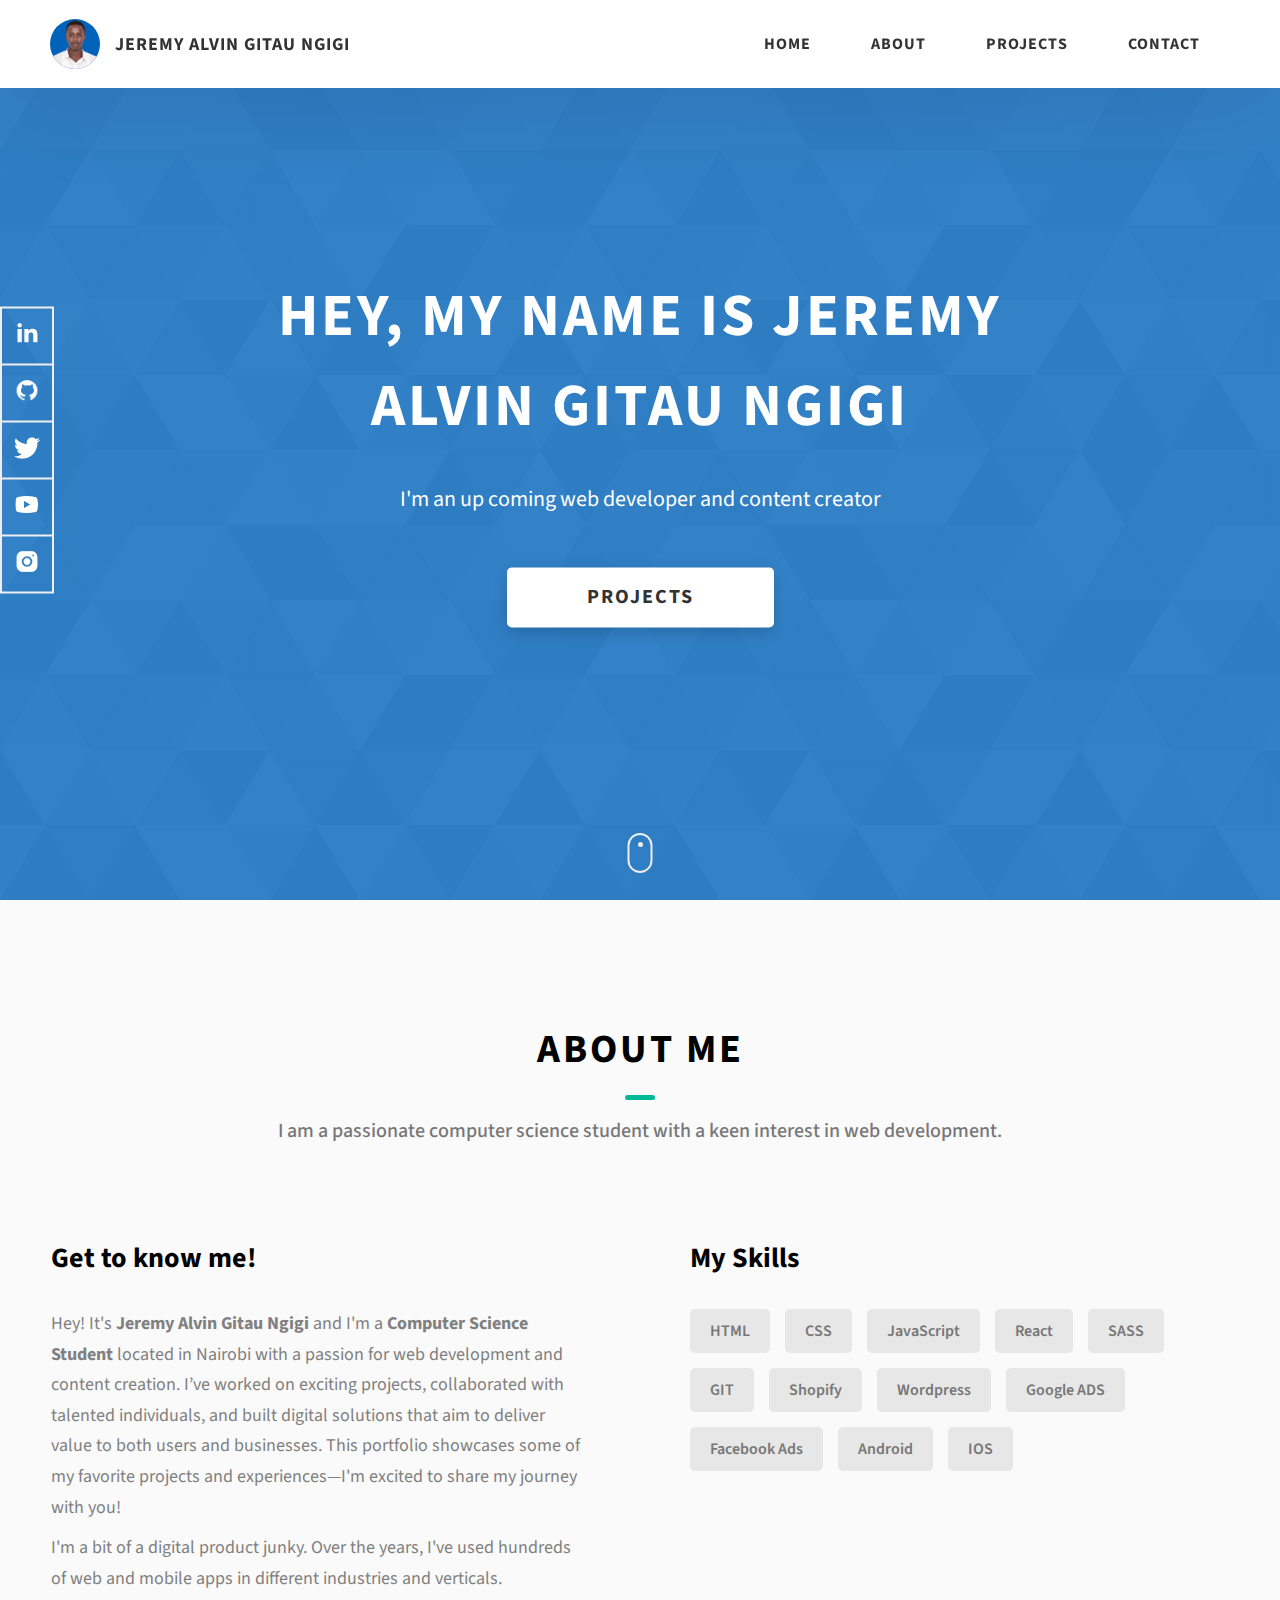
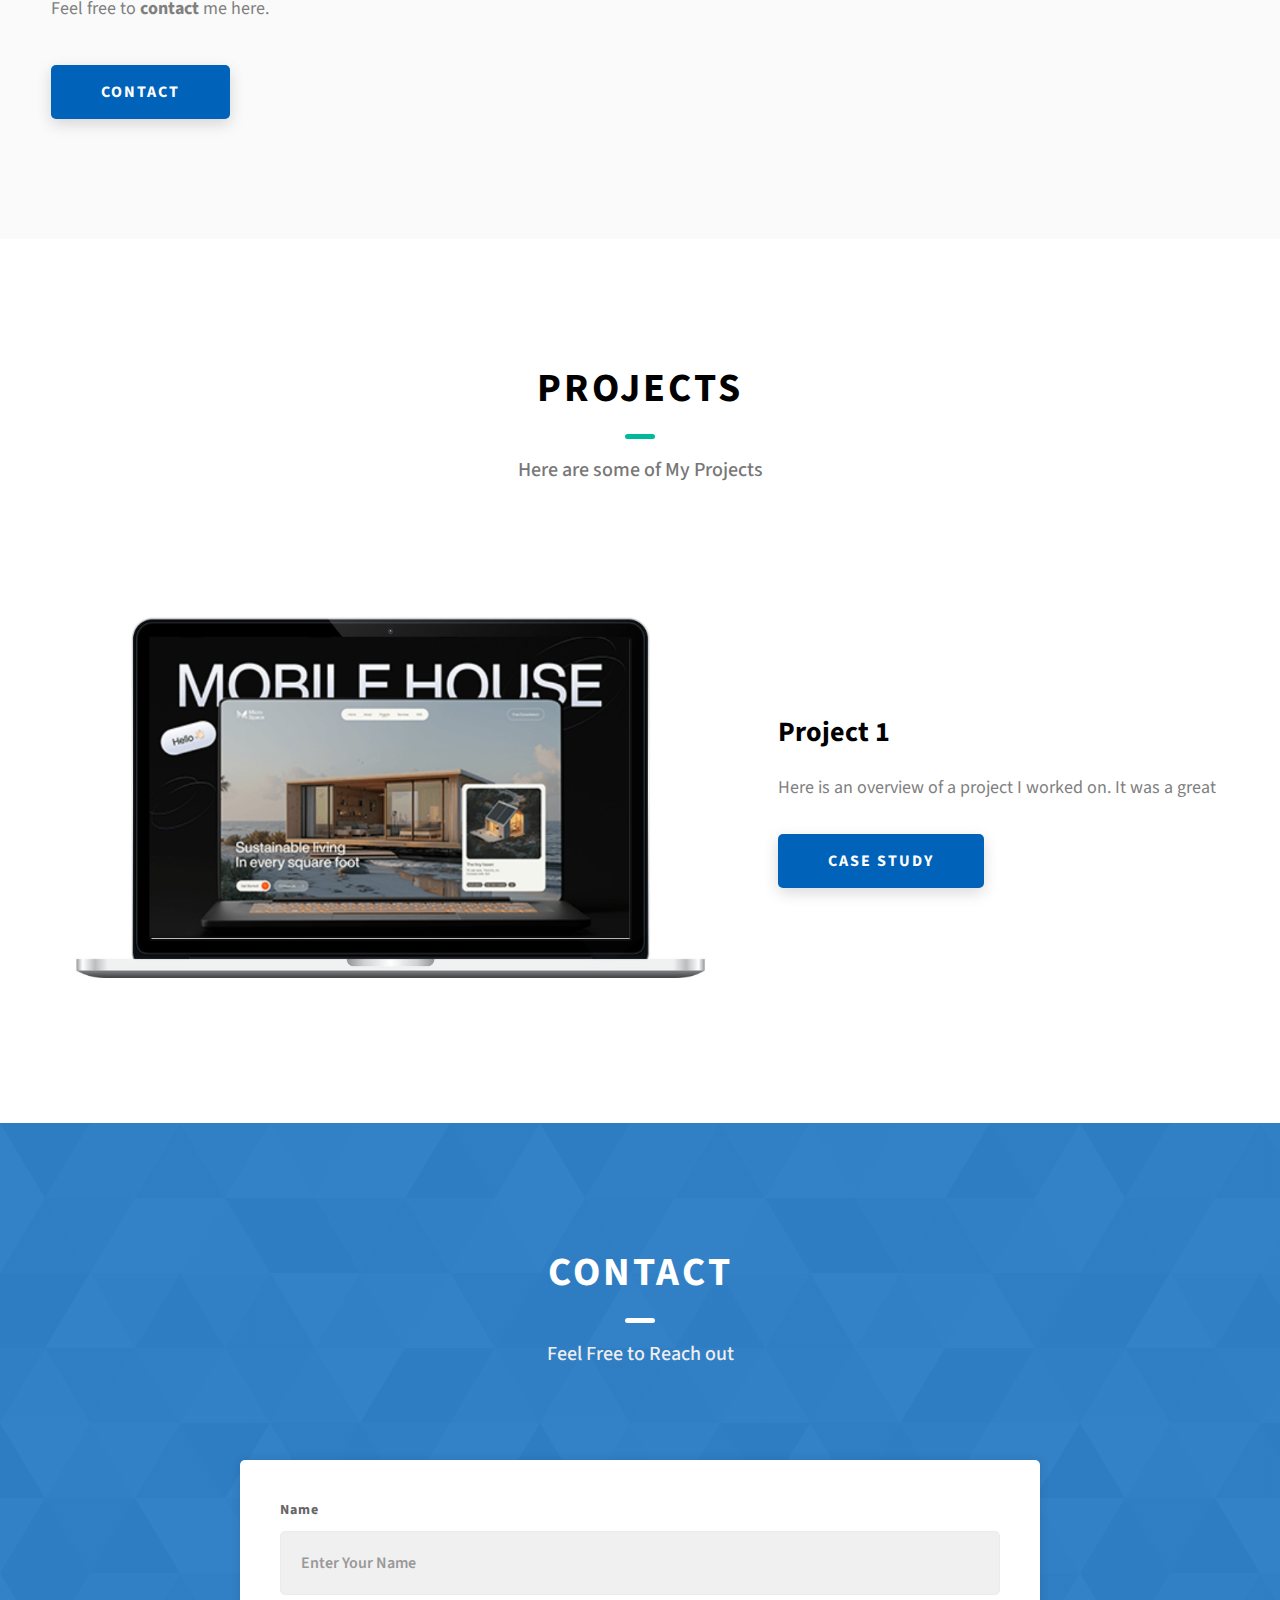
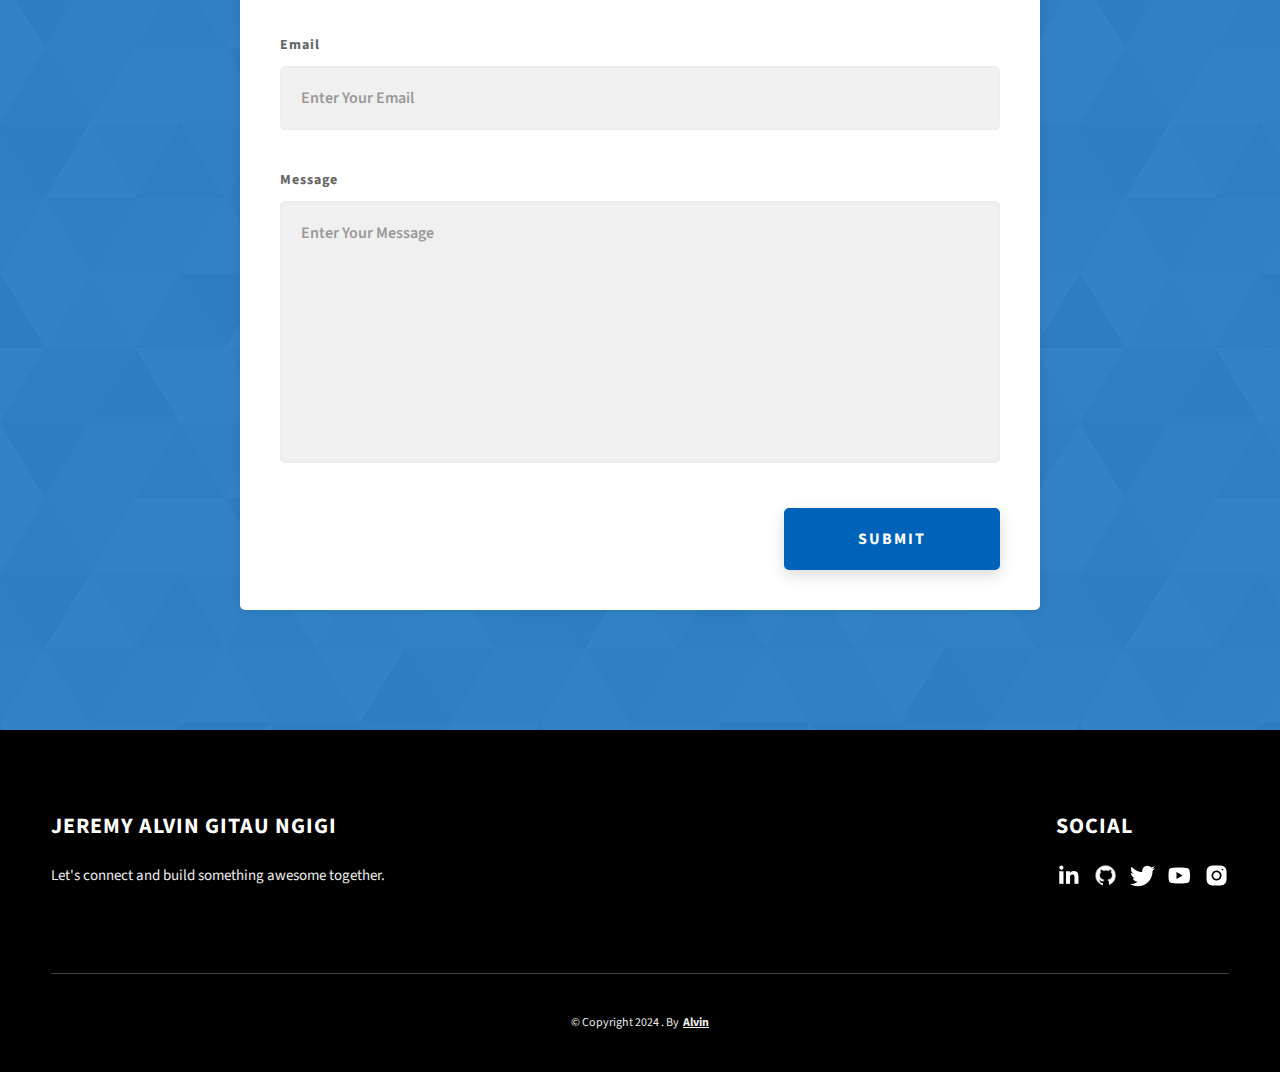
<file: index.html>
<!DOCTYPE html>
<html lang="en">
  <head>
    <meta charset="UTF-8" />
    <meta name="viewport" content="width=device-width, initial-scale=1.0" />
    <meta http-equiv="X-UA-Compatible" content="ie=edge" />
    <title>Alvin</title>
    <meta name="description" content="Portfolio" />

    <link rel="stylesheet" href="css/style.css" />

    <link rel="preconnect" href="https://fonts.googleapis.com" />
    <link rel="preconnect" href="https://fonts.gstatic.com" crossorigin />
    <link
      href="https://fonts.googleapis.com/css2?family=Source+Sans+Pro:wght@400;600;700;900&display=swap"
      rel="stylesheet"
    />
  </head>
  <body>
    <header class="header">
      <div class="header__content">
        <div class="header__logo-container">
          <div class="header__logo-img-cont">
            <img
              src="./assets/png/Jeremy Alvin Gitau Ngigi.png"
              alt="Jeremy Alvin Gitau Ngigi"
              class="header__logo-img"
            />
          </div>
          <span class="header__logo-sub">Jeremy Alvin Gitau Ngigi</span>
        </div>
        <div class="header__main">
          <ul class="header__links">
            <li class="header__link-wrapper">
              <a href="./index.html" class="header__link"> Home </a>
            </li>
            <li class="header__link-wrapper">
              <a href="./index.html#about" class="header__link">About </a>
            </li>
            <li class="header__link-wrapper">
              <a href="./index.html#projects" class="header__link">
                Projects
              </a>
            </li>
            <li class="header__link-wrapper">
              <a href="./index.html#contact" class="header__link"> Contact </a>
            </li>
          </ul>
          <div class="header__main-ham-menu-cont">
            <img
              src="./assets/svg/ham-menu.svg"
              alt="hamburger menu"
              class="header__main-ham-menu"
            />
            <img
              src="./assets/svg/ham-menu-close.svg"
              alt="hamburger menu close"
              class="header__main-ham-menu-close d-none"
            />
          </div>
        </div>
      </div>
      <div class="header__sm-menu">
        <div class="header__sm-menu-content">
          <ul class="header__sm-menu-links">
            <li class="header__sm-menu-link">
              <a href="./index.html"> Home </a>
            </li>

            <li class="header__sm-menu-link">
              <a href="./index.html#about"> About </a>
            </li>

            <li class="header__sm-menu-link">
              <a href="./index.html#projects"> Projects </a>
            </li>

            <li class="header__sm-menu-link">
              <a href="./index.html#contact"> Contact </a>
            </li>
          </ul>
        </div>
      </div>
    </header>
    <section class="home-hero">
      <div class="home-hero__content">
        <h1 class="heading-primary">Hey, My name is Jeremy Alvin Gitau Ngigi</h1>
        <div class="home-hero__info">
          <p class="text-primary">
            I'm an up coming web developer and content creator
          </p>
        </div>
        <div class="home-hero__cta">
          <a href="./index.html#projects" class="btn btn--bg">Projects</a>
        </div>
      </div>
      <div class="home-hero__socials">
        <div class="home-hero__social">
          <a href="#" class="home-hero__social-icon-link">
            <img
              src="./assets/png/linkedin-ico.png"
              alt="icon"
              class="home-hero__social-icon"
            />
          </a>
        </div>
        <div class="home-hero__social">
          <a href="#" class="home-hero__social-icon-link">
            <img
              src="./assets/png/github-ico.png"
              alt="icon"
              class="home-hero__social-icon"
            />
          </a>
        </div>
        <div class="home-hero__social">
          <a href="#" class="home-hero__social-icon-link">
            <img
              src="./assets/png/twitter-ico.png"
              alt="icon"
              class="home-hero__social-icon"
            />
          </a>
        </div>
        <div class="home-hero__social">
          <a href="#" class="home-hero__social-icon-link">
            <img
              src="./assets/png/yt-ico.png"
              alt="icon"
              class="home-hero__social-icon"
            />
          </a>
        </div>
        <div class="home-hero__social">
          <a
            href="#"
            class="home-hero__social-icon-link home-hero__social-icon-link--bd-none"
          >
            <img
              src="./assets/png/insta-ico.png"
              alt="icon"
              class="home-hero__social-icon"
            />
          </a>
        </div>
      </div>
      <div class="home-hero__mouse-scroll-cont">
        <div class="mouse"></div>
      </div>
    </section>
    <section id="about" class="about sec-pad">
      <div class="main-container">
        <h2 class="heading heading-sec heading-sec__mb-med">
          <span class="heading-sec__main">About Me</span>
          <span class="heading-sec__sub">
            I am a passionate computer science student with a keen interest in web development.

          </span>
        </h2>
        <div class="about__content">
          <div class="about__content-main">
            <h3 class="about__content-title">Get to know me!</h3>
            <div class="about__content-details">
              <p class="about__content-details-para">
                Hey! It's
                <strong>Jeremy Alvin Gitau Ngigi</strong>
                and I'm a <strong> Computer Science Student </strong> located in
                Nairobi with a passion for web development and content creation.
                I’ve worked on exciting projects, collaborated with talented individuals, 
                and built digital solutions that aim to deliver value to both users and businesses. 
                This portfolio showcases some of my favorite projects and experiences—I'm excited 
                to share my journey with you!
              </p>
              <p class="about__content-details-para">
                I'm a bit of a digital product junky. Over the years, I've used
                hundreds of web and mobile apps in different industries and
                verticals. <br> Feel free to
                <strong>contact</strong> me here.
              </p>
            </div>
            <a href="./index.html#contact" class="btn btn--med btn--theme dynamicBgClr"
              >Contact</a
            >
          </div>
          <div class="about__content-skills">
            <h3 class="about__content-title">My Skills</h3>
            <div class="skills">
              <div class="skills__skill">HTML</div>
              <div class="skills__skill">CSS</div>
              <div class="skills__skill">JavaScript</div>
              <div class="skills__skill">React</div>
              <div class="skills__skill">SASS</div>
              <div class="skills__skill">GIT</div>
              <div class="skills__skill">Shopify</div>
              <div class="skills__skill">Wordpress</div>
              <div class="skills__skill">Google ADS</div>
              <div class="skills__skill">Facebook Ads</div>
              <div class="skills__skill">Android</div>
              <div class="skills__skill">IOS</div>
            </div>
          </div>
        </div>
      </div>
    </section>
    <section id="projects" class="projects sec-pad">
      <div class="main-container">
        <h2 class="heading heading-sec heading-sec__mb-bg">
          <span class="heading-sec__main">Projects</span>
          <span class="heading-sec__sub">
            Here are some of My Projects
          </span>
        </h2>

        <div class="projects__content">
          <div class="projects__row">
            <div class="projects__row-img-cont">
              <img
                src="./assets/jpeg/project-mockup-example.jpg"
                alt="Software Screenshot"
                class="projects__row-img"
                loading="lazy"
              />
            </div>
            <div class="projects__row-content">
              <h3 class="projects__row-content-title">Project 1</h3>
              <p class="projects__row-content-desc">
                Here is an overview of a project I worked on. It was a great
              </p>
              <a
                href="./project-1.html"
                class="btn btn--med btn--theme dynamicBgClr"
                target="_blank"
                >Case Study</a
              >
  
            </div>
          </div>
        </div>
      </div>
    </section>
    <section id="contact" class="contact sec-pad dynamicBg">
      <div class="main-container">
        <h2 class="heading heading-sec heading-sec__mb-med">
          <span class="heading-sec__main heading-sec__main--lt">Contact</span>
          <span class="heading-sec__sub heading-sec__sub--lt">
            Feel Free to Reach out
          </span>
        </h2>
        <div class="contact__form-container">
          <form action="#" class="contact__form">
            <div class="contact__form-field">
              <label class="contact__form-label" for="name">Name</label>
              <input
                required
                placeholder="Enter Your Name"
                type="text"
                class="contact__form-input"
                name="name"
                id="name"
              />
            </div>
            <div class="contact__form-field">
              <label class="contact__form-label" for="email">Email</label>
              <input
                required
                placeholder="Enter Your Email"
                type="text"
                class="contact__form-input"
                name="email"
                id="email"
              />
            </div>
            <div class="contact__form-field">
              <label class="contact__form-label" for="message">Message</label>
              <textarea
                required
                cols="30"
                rows="10"
                class="contact__form-input"
                placeholder="Enter Your Message"
                name="message"
                id="message"
              ></textarea>
            </div>
            <button type="submit" class="btn btn--theme contact__btn">
              Submit
            </button>
          </form>
        </div>
      </div>
    </section>
    <footer class="main-footer">
      <div class="main-container">
        <div class="main-footer__upper">
          <div class="main-footer__row main-footer__row-1">
            <h2 class="heading heading-sm main-footer__heading-sm">
              <span>Social</span>
            </h2>
            <div class="main-footer__social-cont">
              <a target="_blank" rel="noreferrer" href="#">
                <img
                  class="main-footer__icon"
                  src="./assets/png/linkedin-ico.png"
                  alt="icon"
                />
              </a>
              <a target="_blank" rel="noreferrer" href="#">
                <img
                  class="main-footer__icon"
                  src="./assets/png/github-ico.png"
                  alt="icon"
                />
              </a>
              <a target="_blank" rel="noreferrer" href="#">
                <img
                  class="main-footer__icon"
                  src="./assets/png/twitter-ico.png"
                  alt="icon"
                />
              </a>
              <a target="_blank" rel="noreferrer" href="#">
                <img
                  class="main-footer__icon"
                  src="./assets/png/yt-ico.png"
                  alt="icon"
                />
              </a>
              <a target="_blank" rel="noreferrer" href="#">
                <img
                  class="main-footer__icon main-footer__icon--mr-none"
                  src="./assets/png/insta-ico.png"
                  alt="icon"
                />
              </a>
            </div>
          </div>
          <div class="main-footer__row main-footer__row-2">
            <h4 class="heading heading-sm text-lt">Jeremy Alvin Gitau Ngigi</h4>
            <p class="main-footer__short-desc">
              Let's connect and build something awesome together.
            </p>
          </div>
        </div>

       
        <div class="main-footer__lower">
          &copy; Copyright 2024 . By
          <a rel="Alvin" target="_blank" href="https://github.com/Gitauu"
            >Alvin</a
          >
        </div>
      </div>
    </footer>

    <script src="./index.js"></script>
  </body>
</html>
</file>
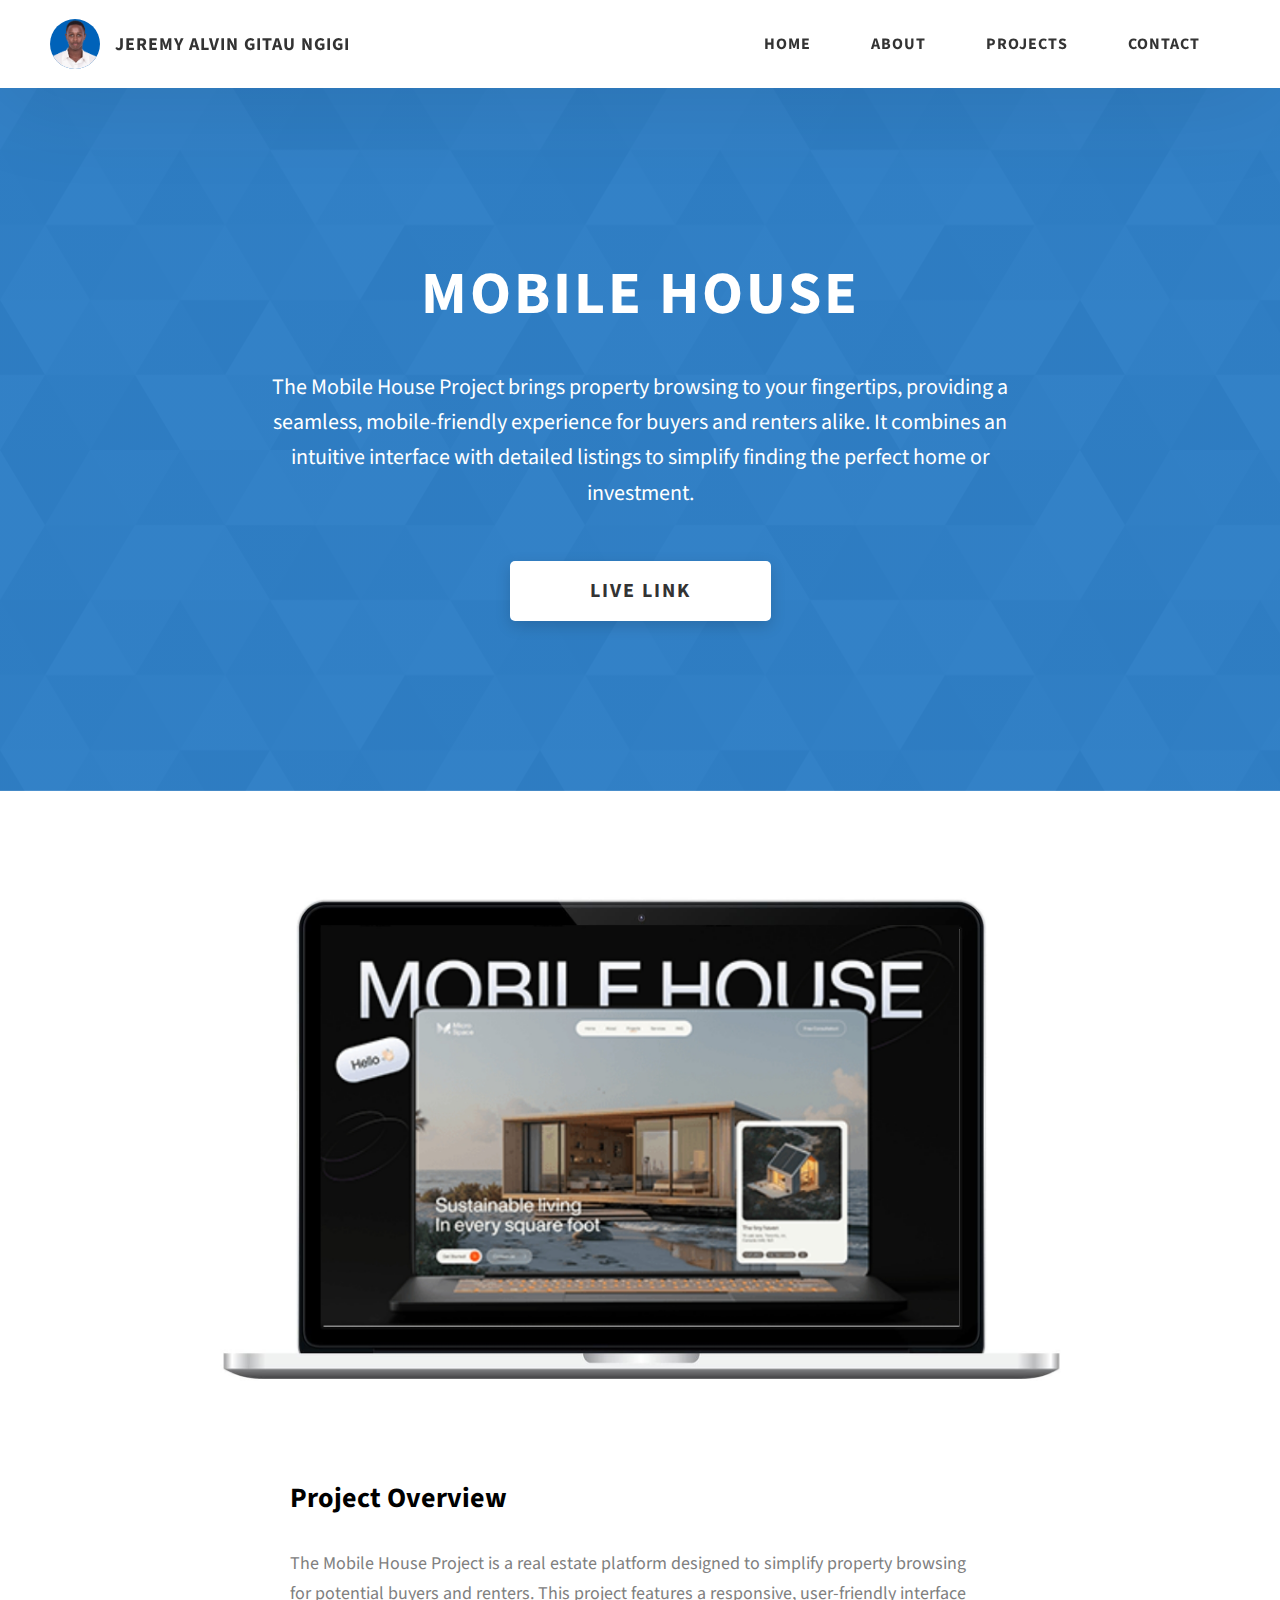
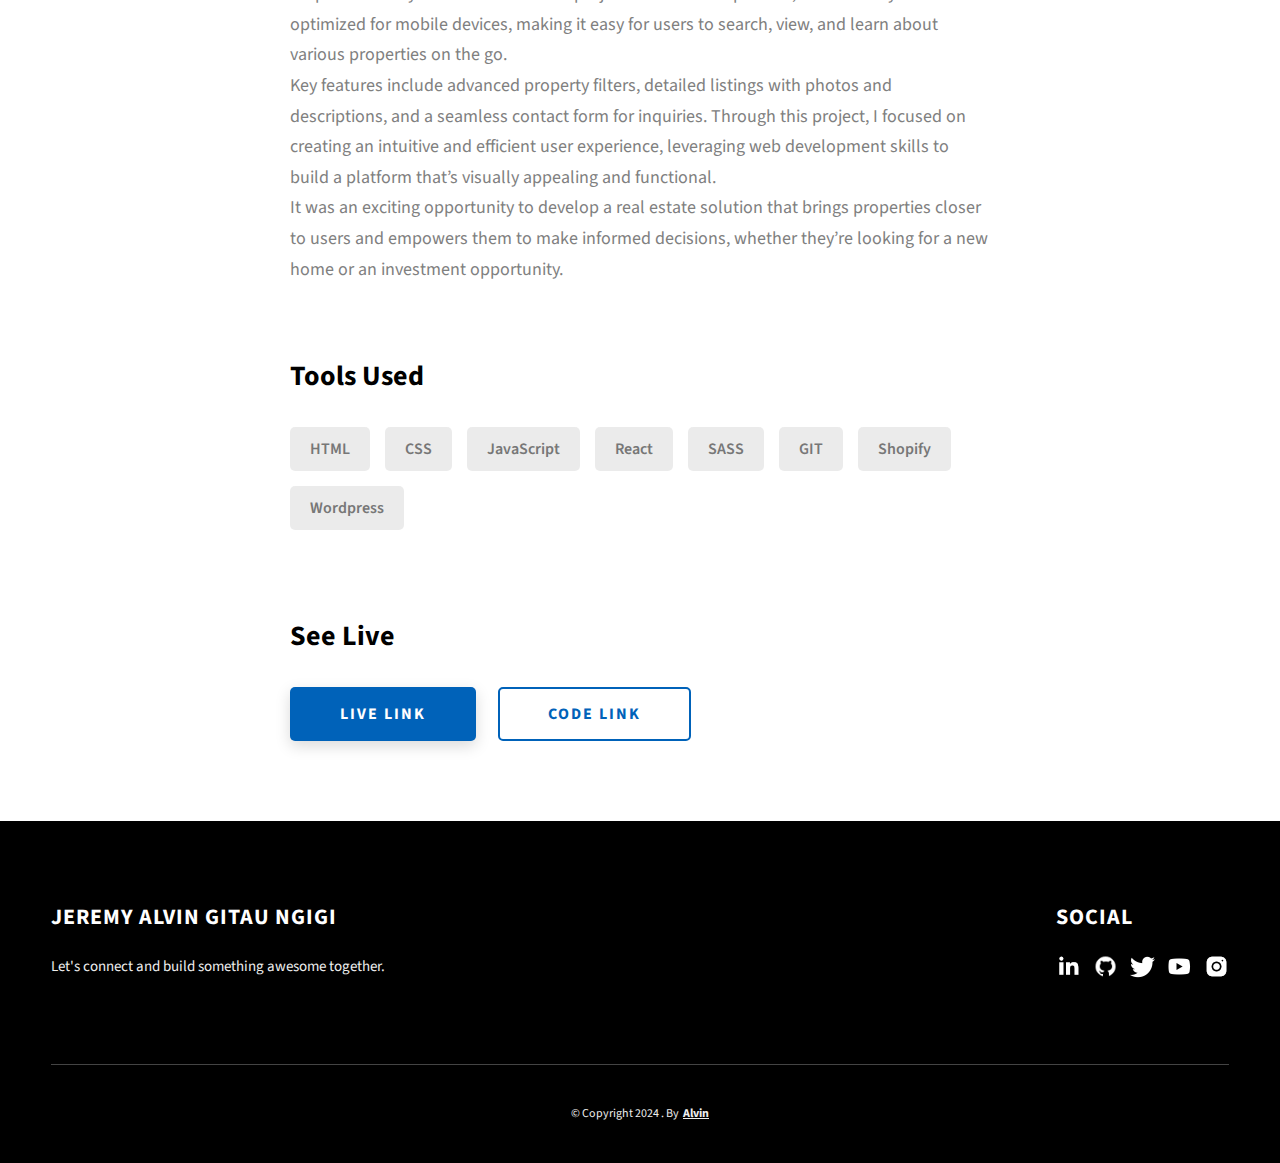
<file: project-1.html>
<!DOCTYPE html>
<html lang="en">
  <head>
    <meta charset="UTF-8" />
    <meta name="viewport" content="width=device-width, initial-scale=1.0" />
    <meta http-equiv="X-UA-Compatible" content="ie=edge" />
    <title>Case Study of Project 1</title>
    <meta name="description" content="Case study page of Project" />

    <link rel="stylesheet" href="css/style.css" />

    <link rel="preconnect" href="https://fonts.googleapis.com" />
    <link rel="preconnect" href="https://fonts.gstatic.com" crossorigin />
    <link
      href="https://fonts.googleapis.com/css2?family=Source+Sans+Pro:wght@400;600;700;900&display=swap"
      rel="stylesheet"
    />
  </head>
  <body>
    <header class="header">
      <div class="header__content">
        <div class="header__logo-container">
          <div class="header__logo-img-cont">
            <img
              src="./assets/png/Jeremy Alvin Gitau Ngigi.png"
              alt="Jeremy Alvin Gitau Ngigi"
              class="header__logo-img"
            />
          </div>
          <span class="header__logo-sub">Jeremy Alvin Gitau Ngigi</span>
        </div>
        <div class="header__main">
          <ul class="header__links">
            <li class="header__link-wrapper">
              <a href="./index.html" class="header__link"> Home </a>
            </li>
            <li class="header__link-wrapper">
              <a href="./index.html#about" class="header__link">About </a>
            </li>
            <li class="header__link-wrapper">
              <a href="./index.html#projects" class="header__link">
                Projects
              </a>
            </li>
            <li class="header__link-wrapper">
              <a href="./index.html#contact" class="header__link"> Contact </a>
            </li>
          </ul>
          <div class="header__main-ham-menu-cont">
            <img
              src="./assets/svg/ham-menu.svg"
              alt="hamburger menu"
              class="header__main-ham-menu"
            />
            <img
              src="./assets/svg/ham-menu-close.svg"
              alt="hamburger menu close"
              class="header__main-ham-menu-close d-none"
            />
          </div>
        </div>
      </div>
      <div class="header__sm-menu">
        <div class="header__sm-menu-content">
          <ul class="header__sm-menu-links">
            <li class="header__sm-menu-link">
              <a href="./index.html"> Home </a>
            </li>

            <li class="header__sm-menu-link">
              <a href="./index.html#about"> About </a>
            </li>

            <li class="header__sm-menu-link">
              <a href="./index.html#projects"> Projects </a>
            </li>

            <li class="header__sm-menu-link">
              <a href="./index.html#contact"> Contact </a>
            </li>
          </ul>
        </div>
      </div>
    </header>
    <section class="project-cs-hero">
      <div class="project-cs-hero__content">
        <h1 class="heading-primary">Mobile House</h1>
        <div class="project-cs-hero__info">
          <p class="text-primary">
            The Mobile House Project brings property browsing to your fingertips,
             providing a seamless, mobile-friendly experience for buyers and renters
              alike. It combines an intuitive interface with detailed listings to
               simplify finding the perfect home or investment.
          </p>
        </div>
        <div class="project-cs-hero__cta">
          <a href="#" class="btn btn--bg" target="_blank">Live Link</a>
        </div>
      </div>
    </section>
    <section class="project-details">
      <div class="main-container">
        <div class="project-details__content">
          <div class="project-details__showcase-img-cont">
            <img
              src="./assets/jpeg/project-mockup-example.jpg"
              alt="Project Image"
              class="project-details__showcase-img"
            />
          </div>
          <div class="project-details__content-main">
            <div class="project-details__desc">
              <h3 class="project-details__content-title">Project Overview</h3>
              <p class="project-details__desc-para">
                The Mobile House Project is a real estate platform designed to simplify
                 property browsing for potential buyers and renters. This project features
                  a responsive, user-friendly interface optimized for mobile devices, 
                  making it easy for users to search, view, and learn about various 
                  properties on the go. <br> Key features include advanced property filters, 
                  detailed listings with photos and descriptions, and a seamless contact form for inquiries.

Through this project, I focused on creating an intuitive and efficient user 
experience, leveraging web development skills to build a platform that’s
 visually appealing and functional. <br> It was an exciting opportunity to develop 
 a real estate solution that brings properties closer to users and empowers 
 them to make informed decisions, whether they’re looking for a new home 
 or an investment opportunity.
              </p>
              <p class="project-details__desc-para">
               
              </p>
            </div>
            <div class="project-details__tools-used">
              <h3 class="project-details__content-title">Tools Used</h3>
              <div class="skills">
                <div class="skills__skill">HTML</div>
                <div class="skills__skill">CSS</div>
                <div class="skills__skill">JavaScript</div>
                <div class="skills__skill">React</div>
                <div class="skills__skill">SASS</div>
                <div class="skills__skill">GIT</div>
                <div class="skills__skill">Shopify</div>
                <div class="skills__skill">Wordpress</div>
        
                
              </div>
            </div>
            <div class="project-details__links">
              <h3 class="project-details__content-title">See Live</h3>
              <a
                href="#"
                class="btn btn--med btn--theme project-details__links-btn"
                target="_blank"
                >Live Link</a
              >
              <a
                href="https://github.com/Gitauu/Portfolio"
                class="btn btn--med btn--theme-inv project-details__links-btn"
                target="_blank"
                >Code Link</a
              >
            </div>
          </div>
        </div>
      </div>
    </section>
    <footer class="main-footer">
      <div class="main-container">
        <div class="main-footer__upper">
          <div class="main-footer__row main-footer__row-1">
            <h2 class="heading heading-sm main-footer__heading-sm">
              <span>Social</span>
            </h2>
            <div class="main-footer__social-cont">
              <a target="_blank" rel="noreferrer" href="#">
                <img
                  class="main-footer__icon"
                  src="./assets/png/linkedin-ico.png"
                  alt="icon"
                />
              </a>
              <a target="_blank" rel="noreferrer" href="#">
                <img
                  class="main-footer__icon"
                  src="./assets/png/github-ico.png"
                  alt="icon"
                />
              </a>
              <a target="_blank" rel="noreferrer" href="#">
                <img
                  class="main-footer__icon"
                  src="./assets/png/twitter-ico.png"
                  alt="icon"
                />
              </a>
              <a target="_blank" rel="noreferrer" href="#">
                <img
                  class="main-footer__icon"
                  src="./assets/png/yt-ico.png"
                  alt="icon"
                />
              </a>
              <a target="_blank" rel="noreferrer" href="#">
                <img
                  class="main-footer__icon main-footer__icon--mr-none"
                  src="./assets/png/insta-ico.png"
                  alt="icon"
                />
              </a>
            </div>
          </div>
          <div class="main-footer__row main-footer__row-2">
            <h4 class="heading heading-sm text-lt">Jeremy Alvin Gitau Ngigi</h4>
            <p class="main-footer__short-desc">
              Let's connect and build something awesome together.
            </p>
          </div>
        </div>

        <div class="main-footer__lower">
          &copy; Copyright 2024 . By
          <a rel="Alvin" target="_blank" href="https://github.com/Gitauu"
            >Alvin</a
          >
        </div>
      </div>
    </footer>
    <script src="./index.js"></script>
  </body>
</html>
</file>
<file: css/style.css>
/*
0 - 600px:      Phone
600 - 900px:    Tablet portrait
900 - 1200px:   Tablet landscape
[1200 - 1800] is where our normal styles apply
1800px + :      Big desktop
$breakpoint arguement choices:
- phone
- tab-port
- tab-land
- big-desktop

Inside media queries 1em is always 16px i.e 1em = 16px at every screen size only inside media queries
*/
*,
*::after,
*::before {
  margin: 0;
  padding: 0;
  box-sizing: inherit;
  font-family: inherit; }

html {
  font-size: 62.5%;
  scroll-behavior: smooth; }
  @media only screen and (max-width: 75em) {
    html {
      font-size: 59%; } }
  @media only screen and (max-width: 56.25em) {
    html {
      font-size: 56%; } }
  @media only screen and (min-width: 112.5em) {
    html {
      font-size: 65%; } }

body {
  box-sizing: border-box;
  position: relative;
  line-height: 1.5;
  font-family: sans-serif;
  overflow-x: hidden;
  overflow-y: scroll;
  font-family: 'Source Sans Pro', sans-serif; }

a {
  text-decoration: none;
  color: inherit; }

li {
  list-style: none; }

input:focus,
button:focus,
a:focus,
textarea:focus {
  outline: none; }

button {
  border: none;
  cursor: pointer; }

textarea {
  resize: none; }

.heading-primary {
  font-size: 6rem;
  text-transform: uppercase;
  letter-spacing: 3px;
  text-align: center; }
  @media only screen and (max-width: 37.5em) {
    .heading-primary {
      font-size: 4.5rem; } }

.heading-sec__mb-bg {
  margin-bottom: 11rem; }
  @media only screen and (max-width: 56.25em) {
    .heading-sec__mb-bg {
      margin-bottom: 8rem; } }

.heading-sec__mb-med {
  margin-bottom: 9rem; }
  @media only screen and (max-width: 56.25em) {
    .heading-sec__mb-med {
      margin-bottom: 8rem; } }

.heading-sec__main {
  display: block;
  font-size: 4rem;
  text-transform: uppercase;
  letter-spacing: 1px;
  letter-spacing: 3px;
  text-align: center;
  margin-bottom: 3.5rem;
  position: relative; }
  .heading-sec__main--lt {
    color: #fff; }
    .heading-sec__main--lt::after {
      content: '';
      background: #fff !important; }
  .heading-sec__main::after {
    content: '';
    position: absolute;
    top: calc(100% + 1.5rem);
    height: 5px;
    width: 3rem;
    background: #00b99a;
    left: 50%;
    transform: translateX(-50%);
    border-radius: 5px; }
    @media only screen and (max-width: 37.5em) {
      .heading-sec__main::after {
        top: calc(100% + 1.2rem); } }

.heading-sec__sub {
  display: block;
  text-align: center;
  color: #777;
  font-size: 2rem;
  font-weight: 500;
  max-width: 80rem;
  margin: auto;
  line-height: 1.6; }
  @media only screen and (max-width: 37.5em) {
    .heading-sec__sub {
      font-size: 1.8rem; } }
  .heading-sec__sub--lt {
    color: #eee; }

.heading-sm {
  font-size: 2.2rem;
  text-transform: uppercase;
  letter-spacing: 1px; }

.main-container {
  max-width: 120rem;
  margin: auto;
  width: 92%; }

.btn {
  background: #fff;
  color: #333;
  text-transform: uppercase;
  letter-spacing: 2px;
  display: inline-block;
  font-weight: 700;
  border-radius: 5px;
  box-shadow: 0 5px 15px 0 rgba(0, 0, 0, 0.15);
  transition: transform .3s; }
  .btn:hover {
    transform: translateY(-3px); }
  .btn--bg {
    padding: 1.5rem 8rem;
    font-size: 2rem; }
  .btn--med {
    padding: 1.5rem 5rem;
    font-size: 1.6rem; }
  .btn--theme {
    background: #0062b9;
    color: #fff; }
  .btn--theme-inv {
    color: #0062b9;
    background: #fff;
    border: 2px solid #0062b9;
    box-shadow: none;
    padding: calc(1.5rem - 2px) calc(5rem - 2px); }

.sec-pad {
  padding: 12rem 0; }
  @media only screen and (max-width: 56.25em) {
    .sec-pad {
      padding: 8rem 0; } }

.text-primary {
  color: #fff;
  font-size: 2.2rem;
  text-align: center;
  width: 100%;
  line-height: 1.6; }
  @media only screen and (max-width: 37.5em) {
    .text-primary {
      font-size: 2rem; } }

.d-none {
  display: none; }

.home-hero {
  color: #fff;
  background: linear-gradient(to right, rgba(0, 98, 185, 0.8), rgba(0, 98, 185, 0.8)), url(../../assets/svg/common-bg.svg);
  background-position: center;
  height: 100vh;
  min-height: 80rem;
  max-height: 120rem;
  position: relative; }
  @media only screen and (max-width: 37.5em) {
    .home-hero {
      height: unset;
      min-height: unset; } }
  .home-hero__socials {
    position: absolute;
    top: 50%;
    border: 2px solid #eee;
    border-left: 2px solid #eee;
    transform: translateY(-50%); }
    @media only screen and (max-width: 56.25em) {
      .home-hero__socials {
        display: none; } }
  .home-hero__mouse-scroll-cont {
    position: absolute;
    bottom: 3%;
    left: 50%;
    transform: translateX(-50%); }
    @media only screen and (max-width: 37.5em) {
      .home-hero__mouse-scroll-cont {
        display: none; } }
  .home-hero__social {
    width: 5rem; }
  .home-hero__social-icon-link {
    width: 100%;
    display: block;
    padding: 1.2rem;
    border-bottom: 2px solid #eee;
    transition: background .3s; }
    .home-hero__social-icon-link:hover {
      background: rgba(255, 255, 255, 0.1); }
    .home-hero__social-icon-link--bd-none {
      border-bottom: 0; }
  .home-hero__social-icon {
    width: 100%; }
  .home-hero__content {
    position: absolute;
    top: 50%;
    left: 50%;
    transform: translate(-50%, -50%);
    max-width: 90rem;
    width: 92%; }
    @media only screen and (max-width: 37.5em) {
      .home-hero__content {
        padding: 19rem 0 13rem 0;
        margin: auto;
        position: static;
        transform: translate(0, 0); } }
  .home-hero__info {
    margin: 3rem auto 0 auto;
    max-width: 80rem; }
  .home-hero__cta {
    margin-top: 5rem;
    text-align: center; }

.about {
  background: #fafafa; }
  .about__content {
    display: grid;
    grid-template-columns: 1fr 1fr;
    grid-gap: 10rem; }
    @media only screen and (max-width: 56.25em) {
      .about__content {
        grid-template-columns: 1fr;
        grid-gap: 8rem; } }
    .about__content-title {
      font-weight: 700;
      font-size: 2.8rem;
      margin-bottom: 3rem; }
      @media only screen and (max-width: 37.5em) {
        .about__content-title {
          font-size: 2.4rem; } }
    .about__content-details-para {
      font-size: 1.8rem;
      color: grey;
      max-width: 60rem;
      line-height: 1.7;
      margin-bottom: 1rem; }
      .about__content-details-para--hl {
        font-weight: 700;
        margin: 0 3px; }
      .about__content-details-para:last-child {
        margin-bottom: 4rem; }

.projects__row {
  display: grid;
  grid-template-columns: 1.5fr 1fr;
  grid-gap: 5rem;
  margin-bottom: 11rem; }
  @media only screen and (max-width: 56.25em) {
    .projects__row {
      grid-template-columns: 1fr;
      grid-gap: 2rem;
      margin-bottom: 8rem; } }
  @media only screen and (max-width: 56.25em) {
    .projects__row {
      text-align: center; } }
  .projects__row:last-child {
    margin-bottom: 0; }
  .projects__row-img-cont {
    overflow: hidden; }
  .projects__row-img {
    width: 100%;
    display: block;
    object-fit: cover; }
  .projects__row-content {
    padding: 2rem 0;
    display: flex;
    justify-content: center;
    flex-direction: column;
    align-items: flex-start; }
    @media only screen and (max-width: 56.25em) {
      .projects__row-content {
        align-items: center; } }
    .projects__row-content-title {
      font-weight: 700;
      font-size: 2.8rem;
      margin-bottom: 2rem; }
      @media only screen and (max-width: 37.5em) {
        .projects__row-content-title {
          font-size: 2.4rem; } }
    .projects__row-content-desc {
      font-size: 1.8rem;
      color: grey;
      max-width: 60rem;
      line-height: 1.7;
      margin-bottom: 3rem; }
      @media only screen and (max-width: 37.5em) {
        .projects__row-content-desc {
          font-size: 1.7rem; } }

.contact {
  background: linear-gradient(to right, rgba(0, 98, 185, 0.8), rgba(0, 98, 185, 0.8)), url(../../assets/svg/common-bg.svg);
  background-size: cover;
  background-position: center; }
  .contact__form-container {
    box-shadow: 0 0 10px rgba(0, 0, 0, 0.1);
    background: white;
    padding: 4rem;
    margin-top: 6rem;
    max-width: 80rem;
    text-align: right;
    width: 95%;
    border-radius: 5px;
    margin: 5rem auto 0 auto; }
    @media only screen and (max-width: 37.5em) {
      .contact__form-container {
        padding: 3rem; } }
  .contact__form-field {
    margin-bottom: 4rem; }
    @media only screen and (max-width: 37.5em) {
      .contact__form-field {
        margin-bottom: 3rem; } }
  .contact__form-label {
    color: #666;
    font-size: 1.4rem;
    letter-spacing: 1px;
    font-weight: 700;
    margin-bottom: 1rem;
    display: block;
    text-align: left; }
  .contact__form-input {
    color: #333;
    padding: 2rem;
    width: 100%;
    border: 1px solid #ebebeb;
    font-size: 1.6rem;
    letter-spacing: 0px;
    background: #f0f0f0;
    border-radius: 5px;
    font-weight: 600;
    /* Code for Modern Browsers */
    /* Code for WebKit, Blink, Edge */
    /* Code for Internet Explorer 10-11 */
    /* Code for Microsoft Edge */
    /* Code for Mozilla Firefox 4 to 18 */
    /* Code for Mozilla Firefox 19+ */ }
    .contact__form-input::placeholder {
      color: #999;
      font-weight: 600;
      font-size: 1.6rem; }
    .contact__form-input::-webkit-input-placeholder {
      color: #999;
      font-weight: 600;
      font-size: 1.6rem; }
    .contact__form-input:-ms-input-placeholder {
      color: #999;
      font-weight: 600;
      font-size: 1.6rem; }
    .contact__form-input::-ms-input-placeholder {
      color: #999;
      font-weight: 600;
      font-size: 1.6rem; }
    .contact__form-input:-moz-placeholder {
      opacity: 1;
      color: #999;
      font-weight: 600;
      font-size: 1.6rem; }
    .contact__form-input::-moz-placeholder {
      opacity: 1;
      color: #999;
      font-weight: 600;
      font-size: 1.6rem; }
  .contact__btn {
    width: 30%;
    padding: 2rem 4rem;
    font-size: 1.6rem; }
    @media only screen and (max-width: 37.5em) {
      .contact__btn {
        width: 100%; } }

.project-cs-hero {
  color: #fff;
  background: linear-gradient(to right, rgba(0, 98, 185, 0.8), rgba(0, 98, 185, 0.8)), url(../../assets/svg/common-bg.svg);
  background-size: cover;
  background-position: center;
  position: relative; }
  @media only screen and (max-width: 37.5em) {
    .project-cs-hero {
      height: unset;
      min-height: unset; } }
  .project-cs-hero__content {
    padding: 25rem 0 17rem 0;
    max-width: 90rem;
    width: 92%;
    margin: auto; }
    @media only screen and (max-width: 37.5em) {
      .project-cs-hero__content {
        padding: 19rem 0 13rem 0;
        margin: auto;
        position: static;
        transform: translate(0, 0); } }
  .project-cs-hero__info {
    margin: 3rem auto 0 auto;
    max-width: 80rem; }
  .project-cs-hero__cta {
    margin-top: 5rem;
    text-align: center; }

.project-details__content {
  padding: 8rem 0;
  max-width: 90rem;
  margin: auto; }
  .project-details__content-title {
    font-weight: 700;
    font-size: 2.8rem;
    margin-bottom: 3rem; }
    @media only screen and (max-width: 37.5em) {
      .project-details__content-title {
        font-size: 2.4rem; } }

.project-details__showcase-img-cont {
  width: 100%;
  margin-bottom: 6rem; }

.project-details__showcase-img {
  width: 100%; }

.project-details__content-main {
  width: 100%;
  max-width: 70rem;
  margin: auto; }

.project-details__desc {
  margin: 0 0 7rem 0; }
  .project-details__desc-para {
    font-size: 1.8rem;
    line-height: 1.7;
    color: grey;
    margin-bottom: 2rem; }

.project-details__tools-used {
  margin: 0 0 7rem 0; }
  .project-details__tools-used-list {
    display: flex;
    flex-wrap: wrap; }
  .project-details__tools-used-item {
    padding: 1rem 2rem;
    margin-bottom: 1.5rem;
    margin-right: 1.5rem;
    font-size: 1.6rem;
    background: rgba(153, 153, 153, 0.2);
    border-radius: 5px;
    font-weight: 600;
    color: #777; }

.project-details__links {
  margin: 0 0; }
  .project-details__links-btn {
    margin-right: 2rem; }
    @media only screen and (max-width: 37.5em) {
      .project-details__links-btn {
        margin-right: 0;
        width: 70%;
        margin-bottom: 2rem;
        text-align: center; } }
    .project-details__links-btn:last-child {
      margin: 0; }
      @media only screen and (max-width: 37.5em) {
        .project-details__links-btn:last-child {
          margin: 0; } }

.header {
  position: fixed;
  width: 100%;
  z-index: 1000;
  background: #000;
  background: #fff;
  box-shadow: 0 10px 100px rgba(0, 0, 0, 0.1); }
  .header__content {
    display: flex;
    align-items: center;
    justify-content: space-between;
    padding: 1rem 5rem; }
    @media only screen and (max-width: 56.25em) {
      .header__content {
        padding: 0 2rem; } }
  .header__logo-container {
    display: flex;
    align-items: center;
    cursor: pointer;
    color: #333;
    transition: color .3s; }
    .header__logo-container:hover {
      color: #0062b9; }
  .header__logo-img-cont {
    width: 5rem;
    height: 5rem;
    border-radius: 50px;
    overflow: hidden;
    margin-right: 1.5rem;
    background: #0062b9; }
    @media only screen and (max-width: 56.25em) {
      .header__logo-img-cont {
        width: 4.5rem;
        height: 4.5rem;
        margin-right: 1.2rem; } }
  .header__logo-img {
    width: 100%;
    height: 100%;
    object-fit: cover;
    object-position: center;
    display: block; }
  .header__logo-sub {
    font-size: 1.8rem;
    text-transform: uppercase;
    font-weight: 700;
    letter-spacing: 1px; }
  .header__links {
    display: flex; }
    @media only screen and (max-width: 37.5em) {
      .header__links {
        display: none; } }
  .header__link {
    padding: 2.2rem 3rem;
    display: inline-block;
    font-size: 1.6rem;
    color: #333;
    text-transform: uppercase;
    letter-spacing: 1px;
    font-weight: 700;
    transition: color .3s; }
    .header__link:hover {
      color: #0062b9; }
    @media only screen and (max-width: 56.25em) {
      .header__link {
        padding: 3rem 1.8rem;
        font-size: 1.5rem; } }
  .header__main-ham-menu-cont {
    display: none;
    width: 3rem;
    padding: 2.2rem 0; }
    @media only screen and (max-width: 37.5em) {
      .header__main-ham-menu-cont {
        display: block; } }
  .header__main-ham-menu {
    width: 100%; }
  .header__main-ham-menu-close {
    width: 100%; }
  .header__sm-menu {
    background: #fff;
    position: absolute;
    width: 100%;
    top: 100%;
    visibility: hidden;
    opacity: 0;
    transition: all .3s;
    box-shadow: 0px 5px 5px 0px rgba(0, 0, 0, 0.1);
    -webkit-box-shadow: 0px 5px 5px 0px rgba(0, 0, 0, 0.1);
    -moz-box-shadow: 0px 5px 5px 0px rgba(0, 0, 0, 0.1); }
    .header__sm-menu--active {
      visibility: hidden;
      opacity: 0; }
      @media only screen and (max-width: 37.5em) {
        .header__sm-menu--active {
          visibility: visible;
          opacity: 1; } }
  .header__sm-menu-link a {
    display: block;
    text-decoration: none;
    padding: 2.5rem 3rem;
    font-size: 1.6rem;
    color: #333;
    text-align: right;
    border-bottom: 1px solid #eee;
    font-weight: 700;
    text-transform: uppercase;
    letter-spacing: 2px;
    transition: color .3s; }
    .header__sm-menu-link a:hover {
      color: #0062b9; }
  .header__sm-menu-link:first-child a {
    border-top: 1px solid #eee; }
  .header__sm-menu-link-last {
    border-bottom: 0; }

.main-footer {
  background: #000;
  color: #fff; }
  .main-footer__upper {
    display: flex;
    justify-content: space-between;
    padding: 8rem 0; }
    @media only screen and (max-width: 56.25em) {
      .main-footer__upper {
        padding: 6rem 0; } }
    @media only screen and (max-width: 37.5em) {
      .main-footer__upper {
        display: block; } }
  .main-footer__row-1 {
    order: 2; }
    @media only screen and (max-width: 56.25em) {
      .main-footer__row-1 {
        margin-bottom: 5rem; } }
  .main-footer__row-2 {
    width: 40%;
    order: 1;
    max-width: 50rem; }
    @media only screen and (max-width: 56.25em) {
      .main-footer__row-2 {
        width: 100%; } }
  .main-footer__short-desc {
    margin-top: 2rem;
    color: #eee;
    font-size: 1.5rem;
    line-height: 1.7; }
  .main-footer__social-cont {
    margin-top: 2rem; }
  .main-footer__icon {
    margin-right: 1rem;
    width: 2.5rem; }
    .main-footer__icon--mr-none {
      margin-right: 0; }
  .main-footer__lower {
    padding: 4rem 0;
    border-top: 1px solid #444;
    color: #eee;
    font-size: 1.2rem;
    text-align: left;
    text-align: center; }
    .main-footer__lower a {
      text-decoration: underline;
      font-weight: bold;
      margin-left: 2px; }
    @media only screen and (max-width: 56.25em) {
      .main-footer__lower {
        padding: 3.5rem 0; } }

.skills {
  display: flex;
  flex-wrap: wrap; }
  .skills__skill {
    padding: 1rem 2rem;
    margin-bottom: 1.5rem;
    margin-right: 1.5rem;
    font-size: 1.6rem;
    background: rgba(153, 153, 153, 0.2);
    border-radius: 5px;
    font-weight: 600;
    color: #777; }

.mouse {
  width: 25px;
  height: 40px;
  border: 2px solid #eee;
  border-radius: 60px;
  position: relative;
  overflow: hidden; }
  .mouse::before {
    content: '';
    width: 5px;
    height: 5px;
    position: absolute;
    top: 7px;
    left: 50%;
    transform: translateX(-50%);
    background-color: #eee;
    border-radius: 50%;
    opacity: 1;
    animation: wheel 1.3s infinite;
    -webkit-animation: wheel 1.3s infinite; }

@keyframes wheel {
  to {
    opacity: 0;
    top: 27px; } }

@-webkit-keyframes wheel {
  to {
    opacity: 0;
    top: 27px; } }
</file>
